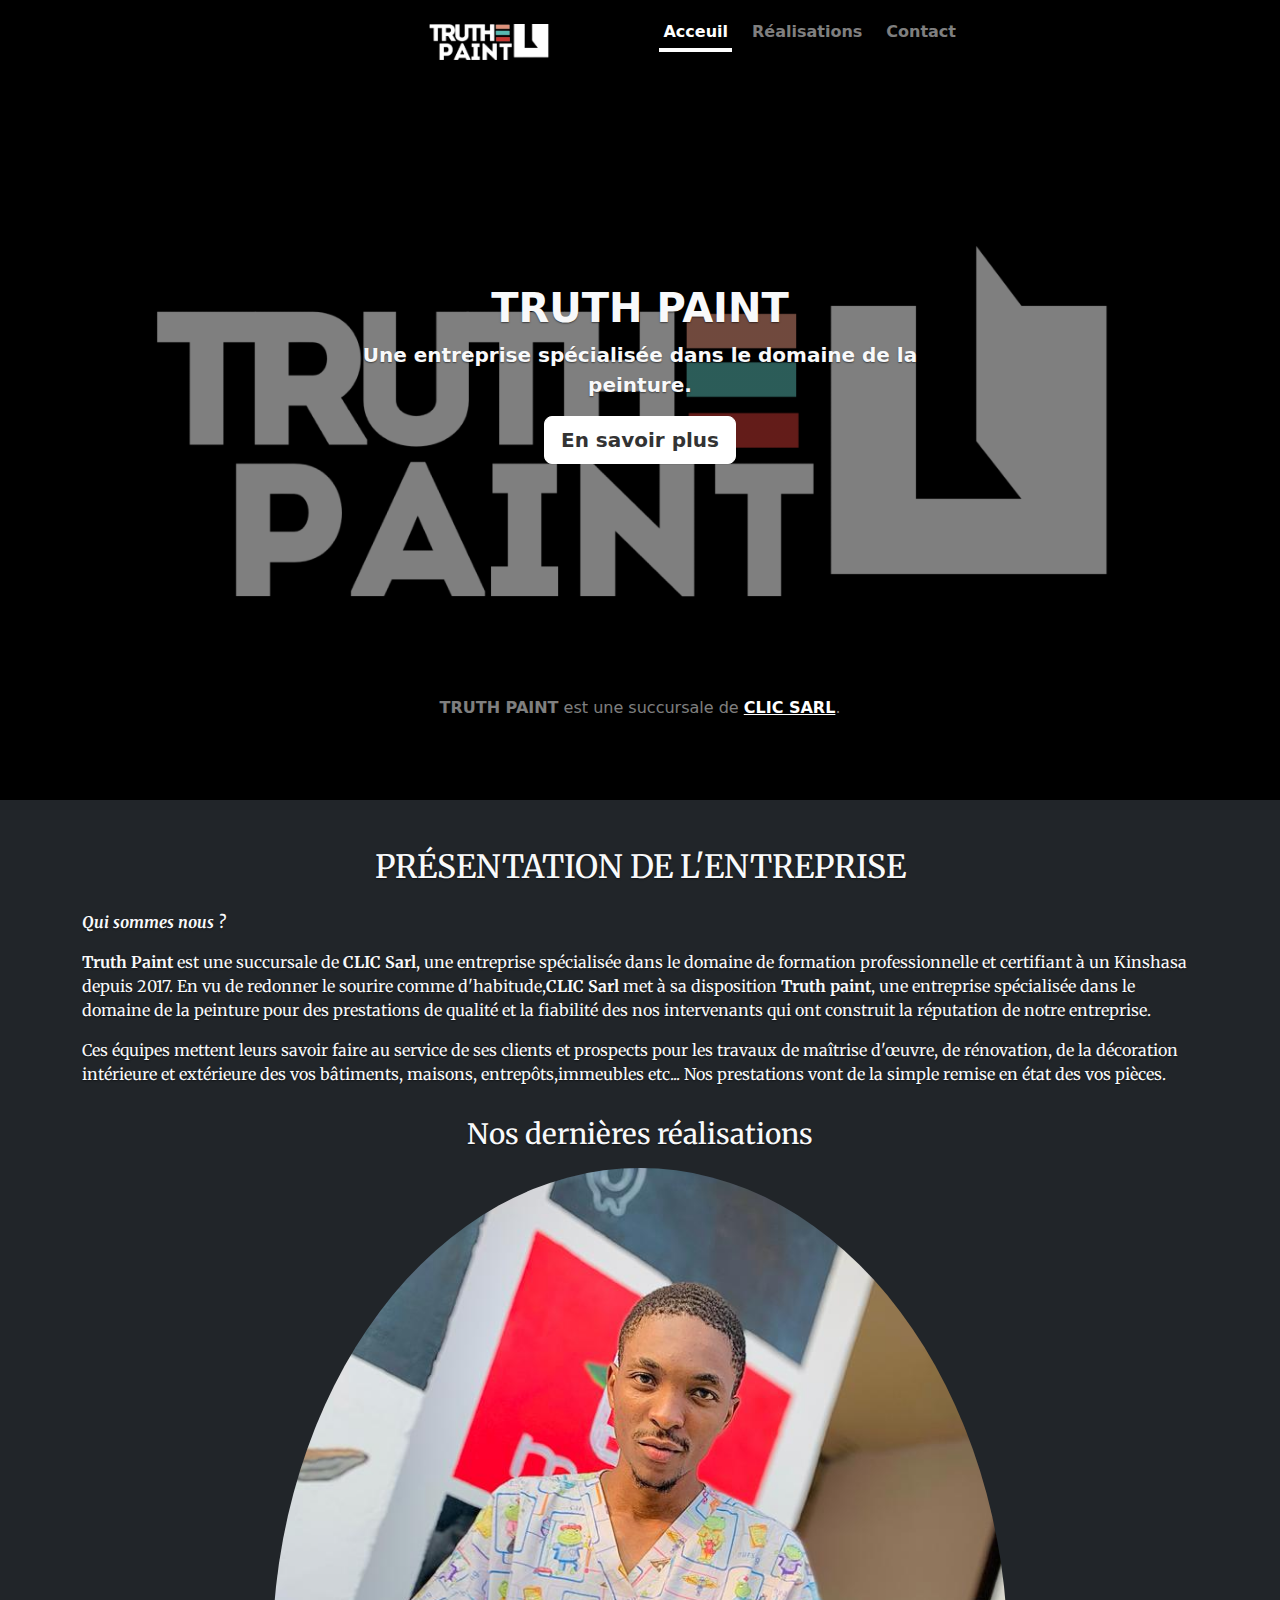
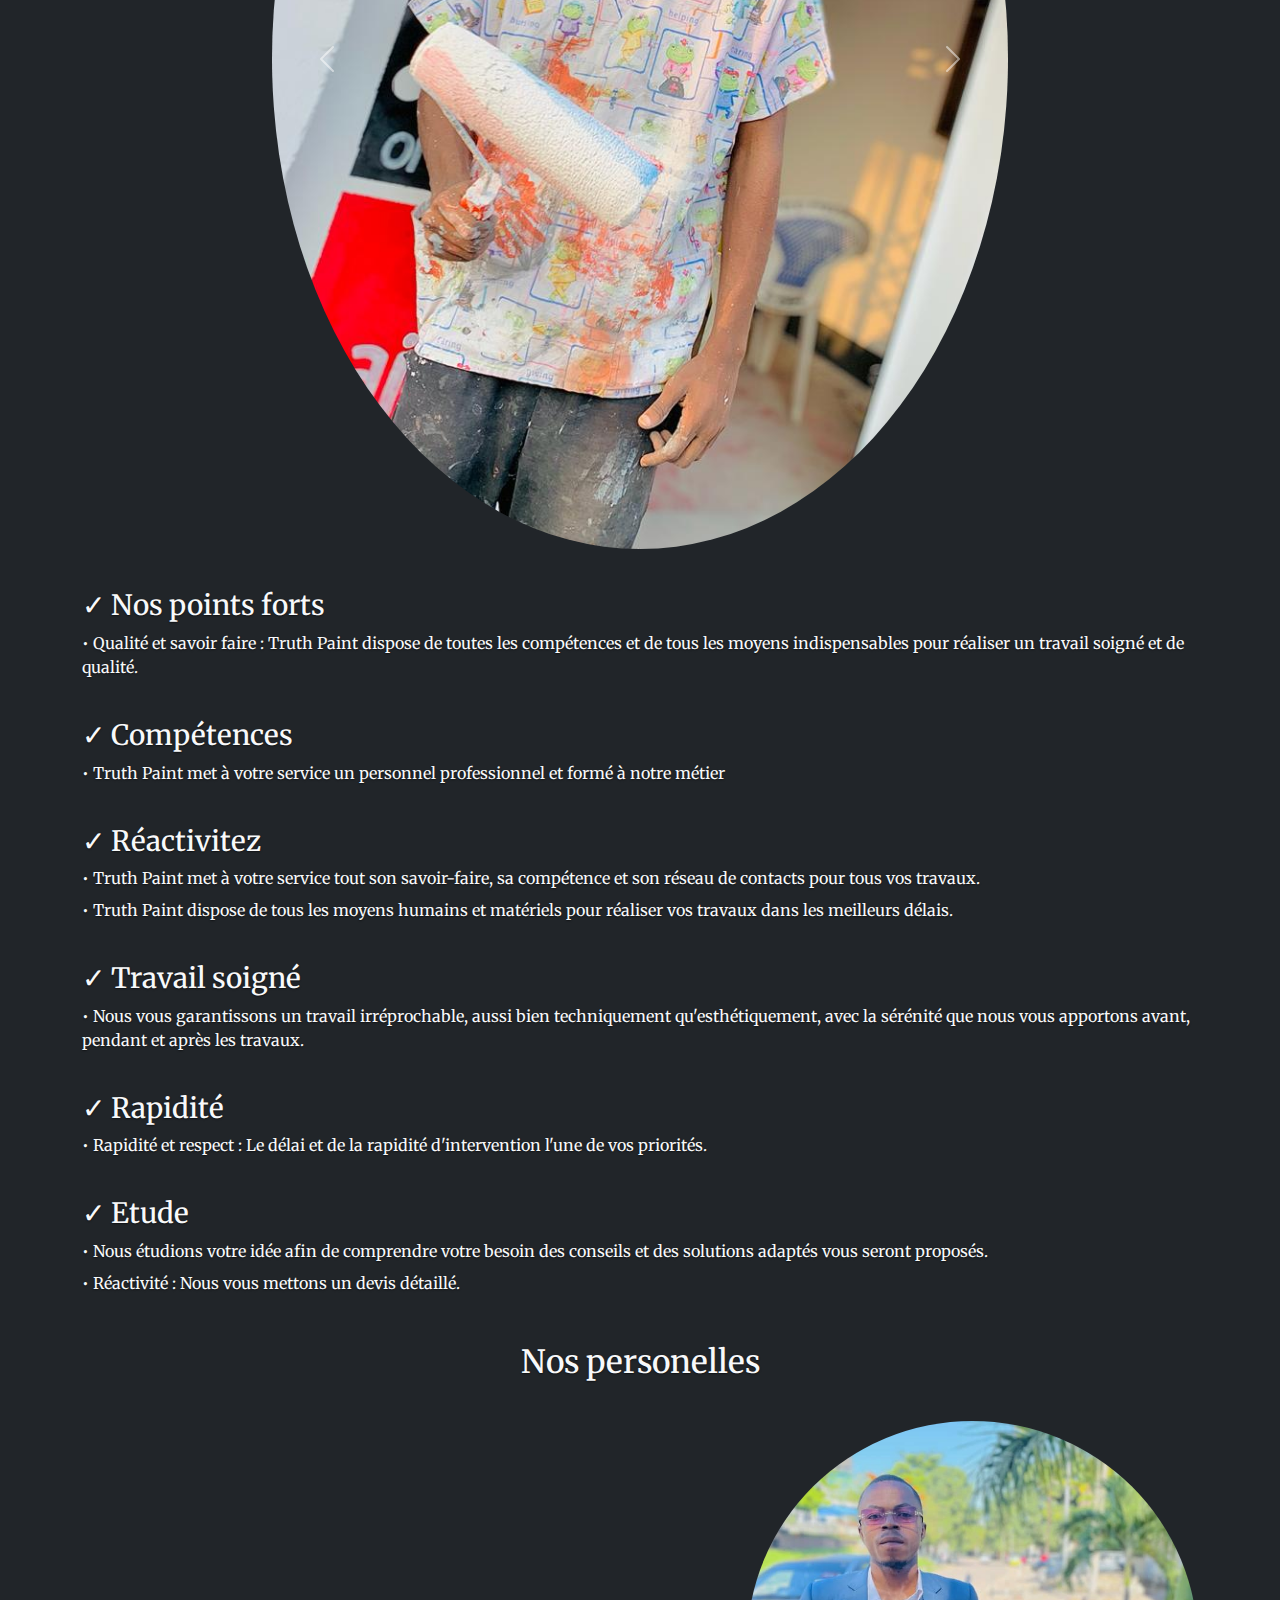
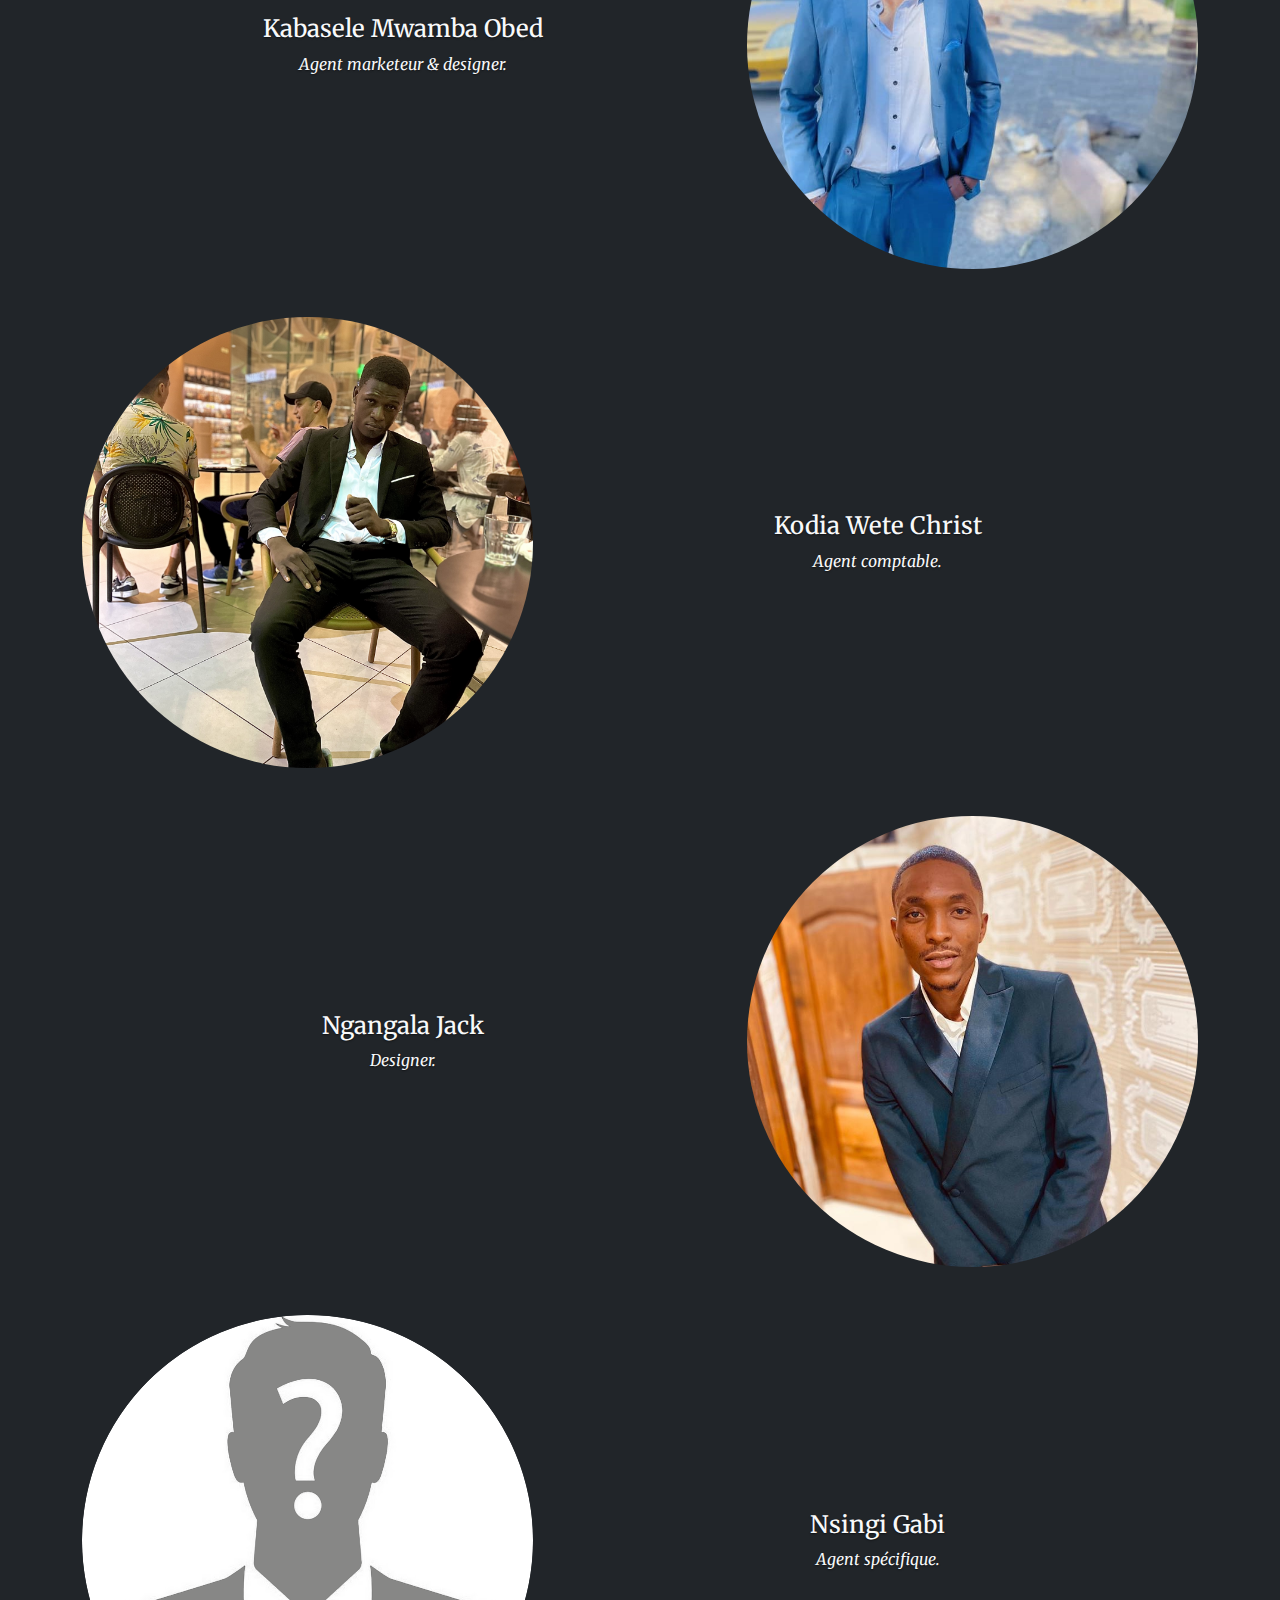
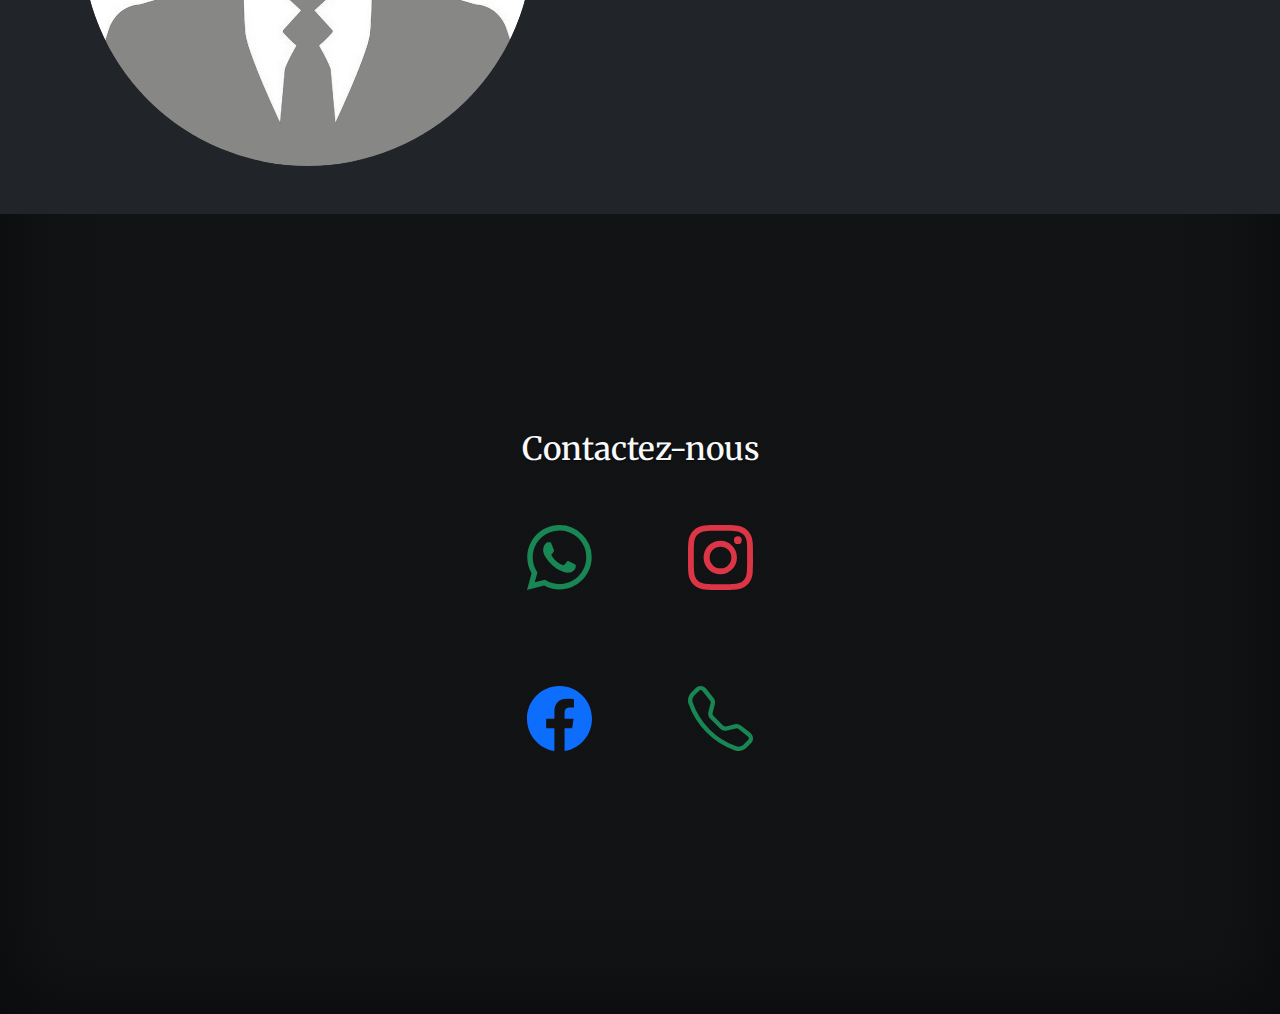
<file: index.html>
<!DOCTYPE html>
<html lang="fr">
	<head>
		<meta charset="utf-8" />
		<meta name="viewport" content="width=device-width, initial-scale=1" />

		<!-- Font awesome cdn CSS-->
		<link rel="stylesheet" href="https://cdnjs.cloudflare.com/ajax/libs/font-awesome/5.15.3/css/all.min.css" />

		<!-- Bootstrap core CSS -->
		<link href="assets/css/bootstrap.min.css" rel="stylesheet" />
		<link rel="stylesheet" href="assets/css/cover.css" />
		<link rel="stylesheet" href="assets/css/styles.css" />

		<link rel="icon" href="assets/img/logo4.JPG">

		<title>Truth Paint</title>
	</head>
	<body class="h-100 text-center text-light bg-dark">

		<section class="banner d-flex justify-content-center align-items-center">
			<div class="cover-container d-flex w-100 h-100 p-3 mx-auto flex-column">
				<header class="mb-auto">
					<div>
						<img class="col-3 my-2" src="assets/img/logo5.png" alt="">
						<nav class="nav nav-masthead justify-content-center float-md-end">
							<a class="nav-link fw-bold p-1 active" aria-current="page" href="index.html">Acceuil</a>
							<a class="nav-link fw-bold p-1" href="realisation.html">Réalisations</a>
							<a class="nav-link fw-bold p-1" href="about.html">Contact</a>
						</nav>
					</div>
				</header>

				<main class="px-3 mB-0">
					<h1 class="fw-bold">TRUTH PAINT</h1>
					<p class="lead fw-bold">Une entreprise spécialisée dans le domaine de la peinture.</p>
					<p class="lead">
						<a href="#intro" class="btn btn-lg btn-light fw-bold border-white bg-white">En savoir plus</a>
					</p>
				</main>

				<footer class="mt-auto text-white-50 mb-5">
					<p><b>TRUTH PAINT</b> est une succursale de <a href="https://clicsarl.com/" class="text-white fw-bold">CLIC SARL</a>.</p>
				</footer>
			</div>
		</section>

		<section class="bg-dark available merriweather pt-5 pb-3" id="intro">
			<div class="container">
				<div class="row">
					<h2 class="card-title mb-4">PRÉSENTATION DE L'ENTREPRISE</h2>
					<p class="fs-6 fw-bold fst-italic text-start">Qui sommes nous ?</p>
					<p class="fs-6 text-start">
						<b>Truth Paint</b> est une succursale de <b>CLIC Sarl</b>, une entreprise spécialisée dans le domaine de formation professionnelle et certifiant à un Kinshasa depuis 2017.
						En vu de redonner le sourire comme d'habitude,<b>CLIC Sarl</b> met à sa disposition <b>Truth paint</b>, une entreprise spécialisée dans le domaine de la peinture
						pour des prestations de qualité et la fiabilité des nos intervenants qui ont construit la réputation de notre entreprise.
					</p>
					<p class="fs-6 text-start">
						Ces équipes mettent leurs savoir faire au service de ses clients et prospects pour les travaux de maîtrise d'œuvre, de rénovation, de la décoration intérieure et extérieure des vos bâtiments, maisons, entrepôts,immeubles etc...
						Nos prestations vont de la simple remise en état des vos pièces.
					</p>

					<h3 class="card-title mt-3">Nos dernières réalisations</h3>

					<div class="card bg-dark text-light my-3 border-0 rounded-0">
						<div class="row">
							<div class="col-lg-8 col-md-6 col-6 mx-auto">
								<div id="carouselExampleControls" class="carousel slide" data-bs-ride="carousel">
									<div class="carousel-inner">
										<div class="carousel-item active">
											<img src="assets/img/realisations/rea1.jpg" class="d-block w-100 rounded-circle" alt="..." />
										</div>
										<div class="carousel-item">
											<img src="assets/img/realisations/rea1.jpg" class="d-block w-100 rounded-circle" alt="..." />
										</div>
										<div class="carousel-item">
											<img src="assets/img/realisations/rea1.jpg" class="d-block w-100 rounded-circle" alt="..." />
										</div>
									</div>
									<button
										class="carousel-control-prev"
										type="button"
										data-bs-target="#carouselExampleControls"
										data-bs-slide="prev"
									>
										<span class="carousel-control-prev-icon" aria-hidden="true"></span>
										<span class="visually-hidden">Previous</span>
									</button>
									<button
										class="carousel-control-next"
										type="button"
										data-bs-target="#carouselExampleControls"
										data-bs-slide="next"
									>
										<span class="carousel-control-next-icon" aria-hidden="true"></span>
										<span class="visually-hidden">Next</span>
									</button>
								</div>
							</div>
						</div>
					</div>

					<h3 class="card-title mt-4 text-start">✓ Nos points forts</h3>
					<p class="fs-6 text-start mt-2">• Qualité et savoir faire : Truth Paint dispose de toutes les compétences et de tous les moyens indispensables pour réaliser un travail soigné et de qualité.</p>

					<h3 class="card-title mt-4 text-start">✓ Compétences</h3>
					<p class="fs-6 text-start mt-2">• Truth Paint met à votre service un personnel professionnel et formé à notre métier</p>

					<h3 class="card-title mt-4 text-start">✓ Réactivitez</h3>
					<p class="fs-6 text-start mt-2 mb-2">• Truth Paint met à votre service tout son savoir-faire, sa compétence et son réseau de contacts pour tous vos travaux.</p>
					<p class="fs-6 text-start">• Truth Paint dispose de tous les moyens humains et matériels pour réaliser vos travaux dans les meilleurs délais.</p>

					<h3 class="card-title mt-4 text-start">✓ Travail soigné</h3>
					<p class="fs-6 text-start mt-2">• Nous vous garantissons un travail irréprochable, aussi bien techniquement qu'esthétiquement, avec la sérénité que nous vous apportons avant, pendant et après les travaux.</p>

					<h3 class="card-title mt-4 text-start">✓ Rapidité</h3>
					<p class="fs-6 text-start mt-2">• Rapidité et respect : Le délai et de la rapidité d'intervention l'une de vos priorités.</p>

					<h3 class="card-title mt-4 text-start">✓ Etude</h3>
					<p class="fs-6 text-start mt-2 mb-2">• Nous étudions votre idée afin de comprendre votre besoin des conseils et des solutions adaptés vous seront proposés.</p>
					<p class="fs-6 text-start">• Réactivité : Nous vous mettons un devis détaillé.</p>
				</div>
			</div>
		</section>

		<section class="bg-dark available merriweather py-3">
			<div class="container">
				<div class="row">
					<h2 class="card-title mb-4">Nos personelles</h2>
					
					<div class="card bg-dark text-light my-3 border-0 rounded-0">
						<div class="row">
							<div class="card bg-dark text-light mb-3 border-0 rounded-0">
								<div class="row">
									<div class="col-7 my-auto px-1">
										<div class="card-body px-0">
											<h4 class="card-title">Kabasele Mwamba Obed</h4>
											<p class="card-text fst-italic">Agent marketeur & designer.</p>
										</div>
									</div>
									<div class="col-5 mx-auto">
										<img src="assets/img/obed.jpg" class="img-fluid rounded-circle" alt="..." />
									</div>
								</div>
							</div>
						</div>
					</div>
					
					<div class="card bg-dark text-light my-3 border-0 rounded-0">
						<div class="row">
							<div class="card bg-dark text-light mb-3 border-0 rounded-0">
								<div class="row">
									<div class="col-5 mx-auto">
										<img src="assets/img/christ.JPEG" class="img-fluid rounded-circle" alt="..." />
									</div>
									<div class="col-7 my-auto">
										<div class="card-body px-0">
											<h4 class="card-title">Kodia Wete Christ</h4>
											<p class="card-text fst-italic">Agent comptable.</p>
										</div>
									</div>
								</div>
							</div>
						</div>
					</div>
					
					<div class="card bg-dark text-light my-3 border-0 rounded-0">
						<div class="row">
							<div class="card bg-dark text-light mb-3 border-0 rounded-0">
								<div class="row">
									<div class="col-7 my-auto px-1">
										<div class="card-body px-0">
											<h4 class="card-title">Ngangala Jack</h4>
											<p class="card-text fst-italic">Designer.</p>
										</div>
									</div>
									<div class="col-5 mx-auto">
										<img src="assets/img/jack.jpg" class="img-fluid rounded-circle" alt="..." />
									</div>
								</div>
							</div>
						</div>
					</div>
					
					<div class="card bg-dark text-light my-3 border-0 rounded-0">
						<div class="row">
							<div class="card bg-dark text-light mb-3 border-0 rounded-0">
								<div class="row">
									<div class="col-5 mx-auto">
										<img src="assets/img/inconnu.png" class="img-fluid rounded-circle" alt="..." />
									</div>
									<div class="col-7 my-auto">
										<div class="card-body px-0">
											<h4 class="card-title">Nsingi Gabi</h4>
											<p class="card-text fst-italic">Agent spécifique.</p>
										</div>
									</div>
								</div>
							</div>
						</div>
					</div>
				</div>
			</div>
		</section>
		

		<section class="banner d-flex justify-content-center align-items-center">

			<main class="px-3 mb-0">
				<h2 class="merriweather text-center text-light">Contactez-nous</h2>

				<div class="d-flex">
					<a href="https://wa.me/+243844533737" class="mx-5 my-5">
						<svg xmlns="http://www.w3.org/2000/svg" width="65" height="65" fill="currentColor" class="bi bi-whatsapp text-success" viewBox="0 0 16 16">
							<path d="M13.601 2.326A7.854 7.854 0 0 0 7.994 0C3.627 0 .068 3.558.064 7.926c0 1.399.366 2.76 1.057 3.965L0 16l4.204-1.102a7.933 7.933 0 0 0 3.79.965h.004c4.368 0 7.926-3.558 7.93-7.93A7.898 7.898 0 0 0 13.6 2.326zM7.994 14.521a6.573 6.573 0 0 1-3.356-.92l-.24-.144-2.494.654.666-2.433-.156-.251a6.56 6.56 0 0 1-1.007-3.505c0-3.626 2.957-6.584 6.591-6.584a6.56 6.56 0 0 1 4.66 1.931 6.557 6.557 0 0 1 1.928 4.66c-.004 3.639-2.961 6.592-6.592 6.592zm3.615-4.934c-.197-.099-1.17-.578-1.353-.646-.182-.065-.315-.099-.445.099-.133.197-.513.646-.627.775-.114.133-.232.148-.43.05-.197-.1-.836-.308-1.592-.985-.59-.525-.985-1.175-1.103-1.372-.114-.198-.011-.304.088-.403.087-.088.197-.232.296-.346.1-.114.133-.198.198-.33.065-.134.034-.248-.015-.347-.05-.099-.445-1.076-.612-1.47-.16-.389-.323-.335-.445-.34-.114-.007-.247-.007-.38-.007a.729.729 0 0 0-.529.247c-.182.198-.691.677-.691 1.654 0 .977.71 1.916.81 2.049.098.133 1.394 2.132 3.383 2.992.47.205.84.326 1.129.418.475.152.904.129 1.246.08.38-.058 1.171-.48 1.338-.943.164-.464.164-.86.114-.943-.049-.084-.182-.133-.38-.232z"/>
						</svg>
					</a>
					<a href="https://www.instagram.com/truth.paint243" class="mx-5 my-5">
						<svg xmlns="http://www.w3.org/2000/svg" width="65" height="65" fill="currentColor" class="bi bi-instagram text-danger" viewBox="0 0 16 16">
							<path d="M8 0C5.829 0 5.556.01 4.703.048 3.85.088 3.269.222 2.76.42a3.917 3.917 0 0 0-1.417.923A3.927 3.927 0 0 0 .42 2.76C.222 3.268.087 3.85.048 4.7.01 5.555 0 5.827 0 8.001c0 2.172.01 2.444.048 3.297.04.852.174 1.433.372 1.942.205.526.478.972.923 1.417.444.445.89.719 1.416.923.51.198 1.09.333 1.942.372C5.555 15.99 5.827 16 8 16s2.444-.01 3.298-.048c.851-.04 1.434-.174 1.943-.372a3.916 3.916 0 0 0 1.416-.923c.445-.445.718-.891.923-1.417.197-.509.332-1.09.372-1.942C15.99 10.445 16 10.173 16 8s-.01-2.445-.048-3.299c-.04-.851-.175-1.433-.372-1.941a3.926 3.926 0 0 0-.923-1.417A3.911 3.911 0 0 0 13.24.42c-.51-.198-1.092-.333-1.943-.372C10.443.01 10.172 0 7.998 0h.003zm-.717 1.442h.718c2.136 0 2.389.007 3.232.046.78.035 1.204.166 1.486.275.373.145.64.319.92.599.28.28.453.546.598.92.11.281.24.705.275 1.485.039.843.047 1.096.047 3.231s-.008 2.389-.047 3.232c-.035.78-.166 1.203-.275 1.485a2.47 2.47 0 0 1-.599.919c-.28.28-.546.453-.92.598-.28.11-.704.24-1.485.276-.843.038-1.096.047-3.232.047s-2.39-.009-3.233-.047c-.78-.036-1.203-.166-1.485-.276a2.478 2.478 0 0 1-.92-.598 2.48 2.48 0 0 1-.6-.92c-.109-.281-.24-.705-.275-1.485-.038-.843-.046-1.096-.046-3.233 0-2.136.008-2.388.046-3.231.036-.78.166-1.204.276-1.486.145-.373.319-.64.599-.92.28-.28.546-.453.92-.598.282-.11.705-.24 1.485-.276.738-.034 1.024-.044 2.515-.045v.002zm4.988 1.328a.96.96 0 1 0 0 1.92.96.96 0 0 0 0-1.92zm-4.27 1.122a4.109 4.109 0 1 0 0 8.217 4.109 4.109 0 0 0 0-8.217zm0 1.441a2.667 2.667 0 1 1 0 5.334 2.667 2.667 0 0 1 0-5.334"/>
						</svg>
					</a>
				</div>

				<div class="d-flex">
					<a href="https://www.facebook.com/Universalafro" class="mx-5 my-5">
						<svg xmlns="http://www.w3.org/2000/svg" width="65" height="65" fill="currentColor" class="bi bi-facebook text-primary" viewBox="0 0 16 16">
							<path d="M16 8.049c0-4.446-3.582-8.05-8-8.05C3.58 0-.002 3.603-.002 8.05c0 4.017 2.926 7.347 6.75 7.951v-5.625h-2.03V8.05H6.75V6.275c0-2.017 1.195-3.131 3.022-3.131.876 0 1.791.157 1.791.157v1.98h-1.009c-.993 0-1.303.621-1.303 1.258v1.51h2.218l-.354 2.326H9.25V16c3.824-.604 6.75-3.934 6.75-7.951"/>
						</svg>
					</a>
					<a href="tel:+243844533737" class="mx-5 my-5">
						<svg xmlns="http://www.w3.org/2000/svg" width="65" height="65" fill="currentColor" class="bi bi-telephone text-success" viewBox="0 0 16 16">
							<path d="M3.654 1.328a.678.678 0 0 0-1.015-.063L1.605 2.3c-.483.484-.661 1.169-.45 1.77a17.568 17.568 0 0 0 4.168 6.608 17.569 17.569 0 0 0 6.608 4.168c.601.211 1.286.033 1.77-.45l1.034-1.034a.678.678 0 0 0-.063-1.015l-2.307-1.794a.678.678 0 0 0-.58-.122l-2.19.547a1.745 1.745 0 0 1-1.657-.459L5.482 8.062a1.745 1.745 0 0 1-.46-1.657l.548-2.19a.678.678 0 0 0-.122-.58L3.654 1.328zM1.884.511a1.745 1.745 0 0 1 2.612.163L6.29 2.98c.329.423.445.974.315 1.494l-.547 2.19a.678.678 0 0 0 .178.643l2.457 2.457a.678.678 0 0 0 .644.178l2.189-.547a1.745 1.745 0 0 1 1.494.315l2.306 1.794c.829.645.905 1.87.163 2.611l-1.034 1.034c-.74.74-1.846 1.065-2.877.702a18.634 18.634 0 0 1-7.01-4.42 18.634 18.634 0 0 1-4.42-7.009c-.362-1.03-.037-2.137.703-2.877L1.885.511z"/>
						</svg>
					</a>
				</div>
			</main>

		</section>

		<script src="assets/js/bootstrap.bundle.min.js"></script>
	</body>
</html>
</file>
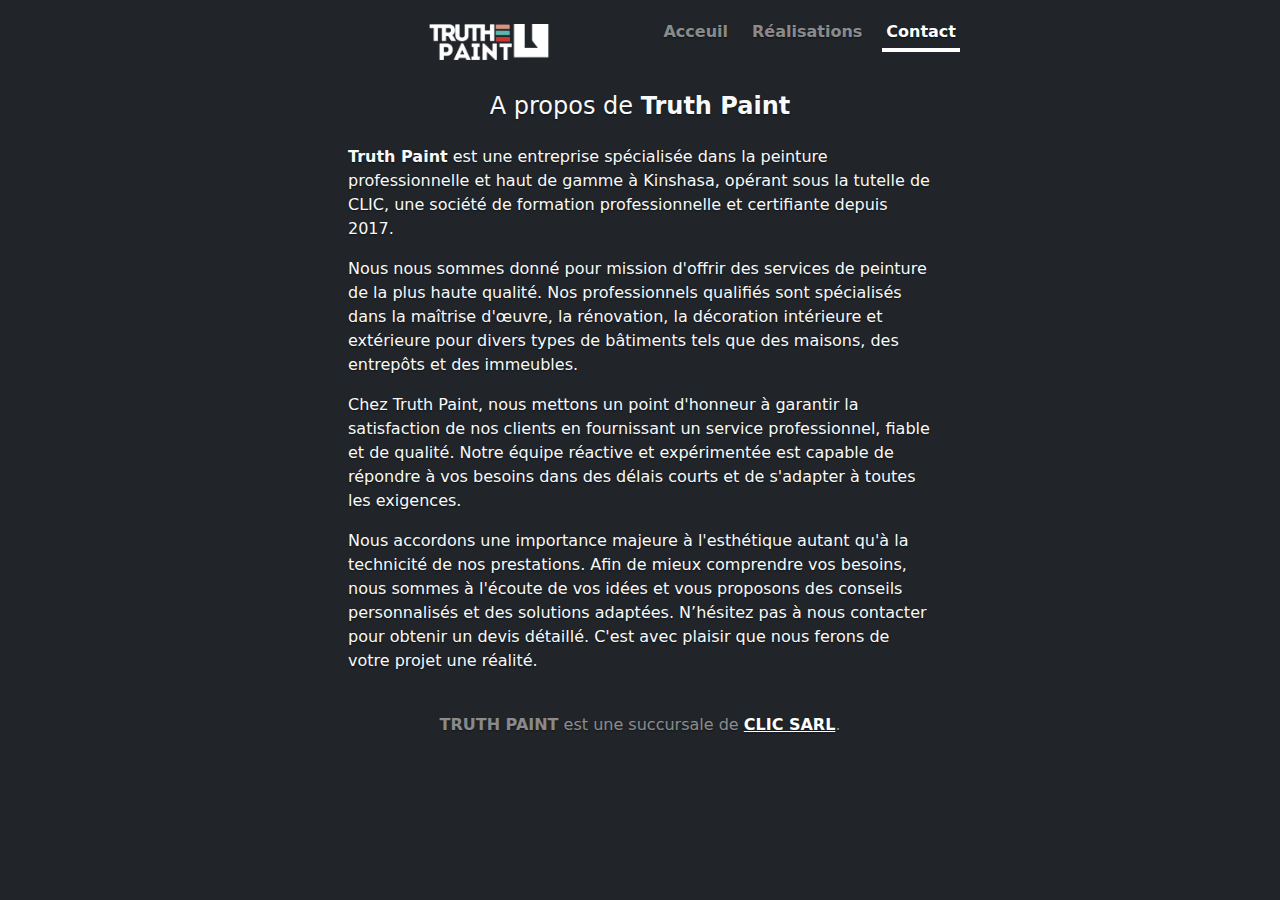
<file: about.html>
<!DOCTYPE html>
<html lang="fr">
	<head>
		<meta charset="utf-8" />
		<meta name="viewport" content="width=device-width, initial-scale=1" />

		<!-- Font awesome cdn CSS-->
		<link rel="stylesheet" href="https://cdnjs.cloudflare.com/ajax/libs/font-awesome/5.15.3/css/all.min.css" />

		<!-- Bootstrap core CSS -->
		<link href="assets/css/bootstrap.min.css" rel="stylesheet" />
		<link rel="stylesheet" href="assets/css/cover.css" />
		<link rel="stylesheet" href="assets/css/styles.css" />
        
		<link rel="icon" href="assets/img/logo4.JPG">

		<title>Truth Paint | A propos de Truth Paint</title>
	</head>
	<body class="h-100 text-center text-light bg-dark">

		<section class="bg-dark d-flex justify-content-center align-items-center">
			<div class="cover-container d-flex w-100 h-100 p-3 mx-auto flex-column">
				<header class="mb-auto">
					<div>
						<img class="col-3 my-2" src="assets/img/logo5.png" alt="">
						<nav class="nav nav-masthead justify-content-center float-md-end">
							<a class="nav-link fw-bold p-1" href="index.html">Acceuil</a>
							<a class="nav-link fw-bold p-1" href="realisation.html">Réalisations</a>
							<a class="nav-link fw-bold p-1 active" aria-current="page" href="about.html">Contact</a>
						</nav>
					</div>
				</header>

				<main class="px-3 mB-0">
                    <section class="bg-dark available py-4" id="intro">
                        <div class="container">
                            <div class="row">
                                <h4 class="card-title mb-4">A propos de <b>Truth Paint</b></h4>
                                <p class="fs-6 text-start">
                                    <b>Truth Paint</b> est une entreprise spécialisée dans la peinture professionnelle et haut 
                                    de gamme à Kinshasa, opérant sous la tutelle de CLIC, une société de formation 
                                    professionnelle et certifiante depuis 2017. 
                                </p>
                                <p class="fs-6 text-start">
                                    Nous nous sommes donné pour mission d'offrir des services de peinture de la plus haute 
                                    qualité. Nos professionnels qualifiés sont spécialisés dans la maîtrise d'œuvre, la 
                                    rénovation, la décoration intérieure et extérieure pour divers types de bâtiments tels 
                                    que des maisons, des entrepôts et des immeubles.
                                </p>
                                <p class="fs-6 text-start">
                                    Chez Truth Paint, nous mettons un point d'honneur à garantir la satisfaction de nos 
                                    clients en fournissant un service professionnel, fiable et de qualité. Notre équipe 
                                    réactive et expérimentée est capable de répondre à vos besoins dans des délais courts 
                                    et de s'adapter à toutes les exigences.
                                </p>
                                <p class="fs-6 text-start">
                                    Nous accordons une importance majeure à l'esthétique autant qu'à la technicité de nos 
                                    prestations. Afin de mieux comprendre vos besoins, nous sommes à l'écoute de vos idées 
                                    et vous proposons des conseils personnalisés et des solutions adaptées. N’hésitez pas à 
                                    nous contacter pour obtenir un devis détaillé. C'est avec plaisir que nous ferons de 
                                    votre projet une réalité.
                                </p>
                            </div>
                        </div>
                    </section>
				</main>

				<footer class="mt-auto text-white-50 mb-5">
					<p><b>TRUTH PAINT</b> est une succursale de <a href="https://clicsarl.com/" class="text-white fw-bold">CLIC SARL</a>.</p>
				</footer>
			</div>
		</section>

		<script src="assets/js/bootstrap.bundle.min.js"></script>
	</body>
</html>
</file>
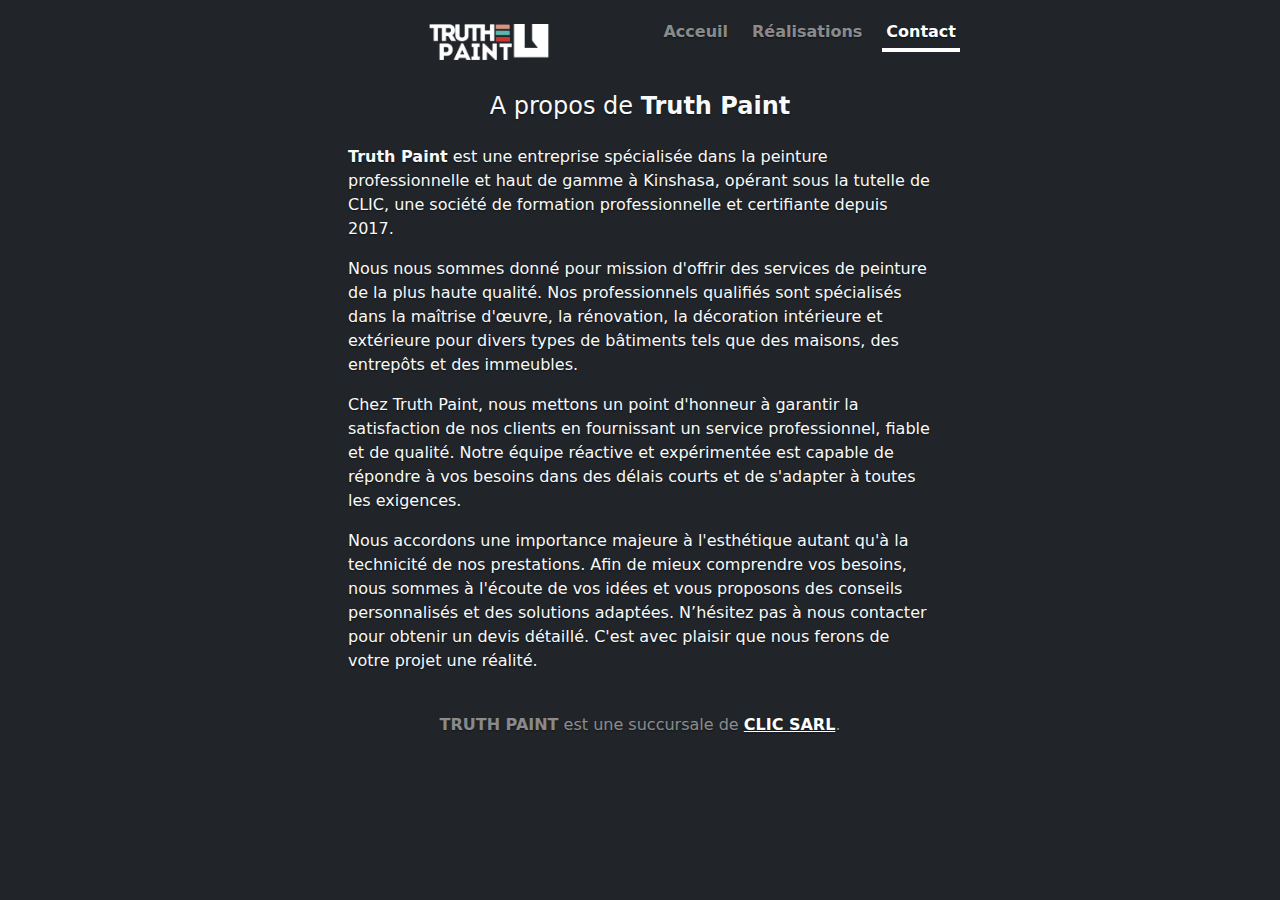
<file: contact.html>
<!DOCTYPE html>
<html lang="fr">
	<head>
		<meta charset="utf-8" />
		<meta name="viewport" content="width=device-width, initial-scale=1" />

		<!-- Font awesome cdn CSS-->
		<link rel="stylesheet" href="https://cdnjs.cloudflare.com/ajax/libs/font-awesome/5.15.3/css/all.min.css" />

		<!-- Bootstrap core CSS -->
		<link href="assets/css/bootstrap.min.css" rel="stylesheet" />
		<link rel="stylesheet" href="assets/css/cover.css" />
		<link rel="stylesheet" href="assets/css/styles.css" />
        
		<link rel="icon" href="assets/img/logo4.JPG">

		<title>Truth Paint | A propos de Truth Paint</title>
	</head>
	<body class="h-100 text-center text-light bg-dark">

		<section class="bg-dark d-flex justify-content-center align-items-center">
			<div class="cover-container d-flex w-100 h-100 p-3 mx-auto flex-column">
				<header class="mb-auto">
					<div>
						<img class="col-3 my-2" src="assets/img/logo5.png" alt="">
						<nav class="nav nav-masthead justify-content-center float-md-end">
							<a class="nav-link fw-bold p-1" href="index.html">Acceuil</a>
							<a class="nav-link fw-bold p-1" href="realisation.html">Réalisations</a>
							<a class="nav-link fw-bold p-1 active" aria-current="page" href="about.html">Contact</a>
						</nav>
					</div>
				</header>

				<main class="px-3 mB-0">
                    <section class="bg-dark available py-4" id="intro">
                        <div class="container">
                            <div class="row">
                                <h4 class="card-title mb-4">A propos de <b>Truth Paint</b></h4>
                                <p class="fs-6 text-start">
                                    <b>Truth Paint</b> est une entreprise spécialisée dans la peinture professionnelle et haut 
                                    de gamme à Kinshasa, opérant sous la tutelle de CLIC, une société de formation 
                                    professionnelle et certifiante depuis 2017. 
                                </p>
                                <p class="fs-6 text-start">
                                    Nous nous sommes donné pour mission d'offrir des services de peinture de la plus haute 
                                    qualité. Nos professionnels qualifiés sont spécialisés dans la maîtrise d'œuvre, la 
                                    rénovation, la décoration intérieure et extérieure pour divers types de bâtiments tels 
                                    que des maisons, des entrepôts et des immeubles.
                                </p>
                                <p class="fs-6 text-start">
                                    Chez Truth Paint, nous mettons un point d'honneur à garantir la satisfaction de nos 
                                    clients en fournissant un service professionnel, fiable et de qualité. Notre équipe 
                                    réactive et expérimentée est capable de répondre à vos besoins dans des délais courts 
                                    et de s'adapter à toutes les exigences.
                                </p>
                                <p class="fs-6 text-start">
                                    Nous accordons une importance majeure à l'esthétique autant qu'à la technicité de nos 
                                    prestations. Afin de mieux comprendre vos besoins, nous sommes à l'écoute de vos idées 
                                    et vous proposons des conseils personnalisés et des solutions adaptées. N’hésitez pas à 
                                    nous contacter pour obtenir un devis détaillé. C'est avec plaisir que nous ferons de 
                                    votre projet une réalité.
                                </p>
                            </div>
                        </div>
                    </section>
				</main>

				<footer class="mt-auto text-white-50 mb-5">
					<p><b>TRUTH PAINT</b> est une succursale de <a href="https://web.clicsarl.com/" class="text-white fw-bold">CLIC SARL</a>.</p>
				</footer>
			</div>
		</section>

		<script src="assets/js/bootstrap.bundle.min.js"></script>
	</body>
</html>
</file>
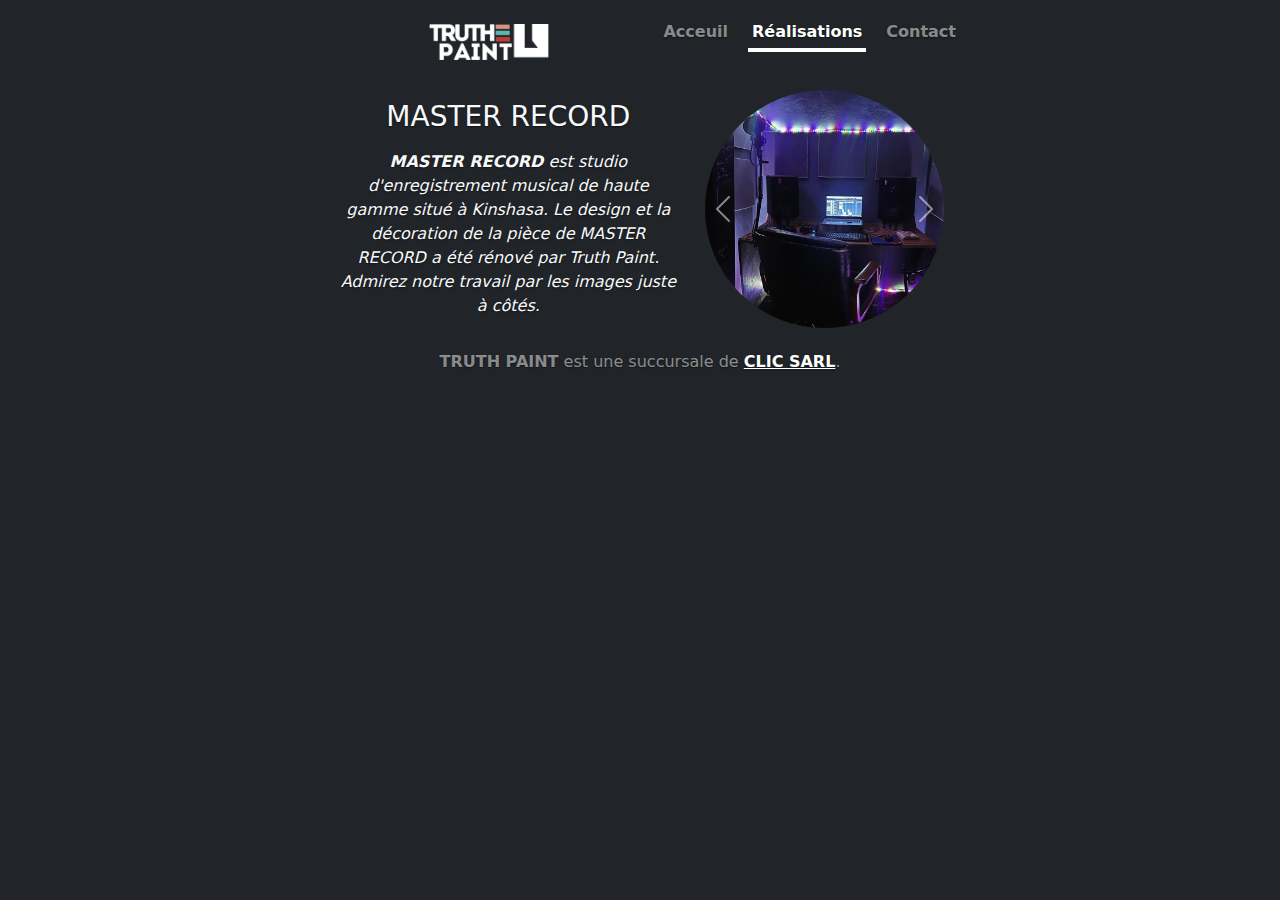
<file: realisation.html>
<!DOCTYPE html>
<html lang="fr">
	<head>
		<meta charset="utf-8" />
		<meta name="viewport" content="width=device-width, initial-scale=1" />

		<!-- Font awesome cdn CSS-->
		<link rel="stylesheet" href="https://cdnjs.cloudflare.com/ajax/libs/font-awesome/5.15.3/css/all.min.css" />

		<!-- Bootstrap core CSS -->
		<link href="assets/css/bootstrap.min.css" rel="stylesheet" />
		<link rel="stylesheet" href="assets/css/cover.css" />
		<link rel="stylesheet" href="assets/css/styles.css" />
        
		<link rel="icon" href="assets/img/logo4.JPG">

		<title>Truth Paint | Les réalisations de Truth Paint</title>
	</head>
	<body class="h-100 text-center text-light bg-dark">

		<section class="bg-dark d-flex justify-content-center align-items-center">
			<div class="cover-container d-flex w-100 h-100 p-3 mx-auto flex-column">
				<header class="mb-auto">
					<div>
						<img class="col-3 my-2" src="assets/img/logo5.png" alt="">
						<nav class="nav nav-masthead justify-content-center float-md-end">
							<a class="nav-link fw-bold p-1" href="index.html">Acceuil</a>
							<a class="nav-link fw-bold p-1 active" aria-current="page" href="realisation.html">Réalisations</a>
							<a class="nav-link fw-bold p-1" href="about.html">Contact</a>
						</nav>
					</div>
				</header>

				<main class="px-3 mB-0">
                    <div class="row">
                        <div class="card my-3 border-0 rounded-0">
                            <div class="row bg-dark text-light">
                                <div class="col-7">
                                    <div class="card-body px-0">
                                        <h3 class="card-title mb-3">MASTER RECORD</h3>
                                        <p class="card-text fs-6 fst-italic">
                                            <b>MASTER RECORD</b> est studio d'enregistrement musical de haute gamme situé
                                            à Kinshasa. Le design et la décoration de la pièce de MASTER RECORD a été rénové par Truth Paint.
                                            Admirez notre travail par les images juste à côtés.
                                        </p>
                                    </div>
                                </div>
                                <div class="col-5 my-auto">
                                    <div id="carouselExampleControls" class="carousel slide" data-bs-ride="carousel">
                                        <div class="carousel-inner">
                                            <div class="carousel-item active">
                                                <img src="assets/img/realisations/master1.jpg" class="d-block w-100 rounded-circle" alt="..." />
                                            </div>
                                            <div class="carousel-item">
                                                <img src="assets/img/realisations/master2.jpg" class="d-block w-100 rounded-circle" alt="..." />
                                            </div>
                                            <div class="carousel-item">
                                                <img src="assets/img/realisations/master3.jpg" class="d-block w-100 rounded-circle" alt="..." />
                                            </div>
                                        </div>
                                        <button
                                            class="carousel-control-prev"
                                            type="button"
                                            data-bs-target="#carouselExampleControls"
                                            data-bs-slide="prev"
                                        >
                                            <span class="carousel-control-prev-icon" aria-hidden="true"></span>
                                            <span class="visually-hidden">Previous</span>
                                        </button>
                                        <button
                                            class="carousel-control-next"
                                            type="button"
                                            data-bs-target="#carouselExampleControls"
                                            data-bs-slide="next"
                                        >
                                            <span class="carousel-control-next-icon" aria-hidden="true"></span>
                                            <span class="visually-hidden">Next</span>
                                        </button>
                                    </div>
                                </div>
                            </div>
                        </div>
                    </div>
                    <!-- <div class="row">
                        <div class="card my-3 border-0 rounded-0">
                            <div class="row bg-dark text-light">
                                <div class="col-7">
                                    <div class="card-body px-0">
                                        <h3 class="card-title">Card title</h3>
                                        <p class="card-text">
                                            Lorem ipsum, dolor sit amet consectetur adipisicing elit. Vel aliquid maiores asperiores sint
                                            doloribus eligendi odio nostrum quod, aperiam placeat eaque dolor libero provident beatae neque
                                            obcaecati quidem tempore debitis.
                                        </p>
                                    </div>
                                </div>
                                <div class="col-5 my-auto">
                                    <div id="carouselExampleControls" class="carousel slide" data-bs-ride="carousel">
                                        <div class="carousel-inner">
                                            <div class="carousel-item active">
                                                <img src="assets/img/realisations/rea1.jpg" class="d-block w-100 rounded-circle" alt="..." />
                                            </div>
                                            <div class="carousel-item">
                                                <img src="assets/img/realisations/rea1.jpg" class="d-block w-100 rounded-circle" alt="..." />
                                            </div>
                                            <div class="carousel-item">
                                                <img src="assets/img/realisations/rea1.jpg" class="d-block w-100 rounded-circle" alt="..." />
                                            </div>
                                        </div>
                                        <button
                                            class="carousel-control-prev"
                                            type="button"
                                            data-bs-target="#carouselExampleControls"
                                            data-bs-slide="prev"
                                        >
                                            <span class="carousel-control-prev-icon" aria-hidden="true"></span>
                                            <span class="visually-hidden">Previous</span>
                                        </button>
                                        <button
                                            class="carousel-control-next"
                                            type="button"
                                            data-bs-target="#carouselExampleControls"
                                            data-bs-slide="next"
                                        >
                                            <span class="carousel-control-next-icon" aria-hidden="true"></span>
                                            <span class="visually-hidden">Next</span>
                                        </button>
                                    </div>
                                </div>
                            </div>
                        </div>
                    </div>
                    <div class="row">
                        <div class="card my-3 border-0 rounded-0">
                            <div class="row bg-dark text-light">
                                <div class="col-7">
                                    <div class="card-body px-0">
                                        <h3 class="card-title">Card title</h3>
                                        <p class="card-text">
                                            Lorem ipsum, dolor sit amet consectetur adipisicing elit. Vel aliquid maiores asperiores sint
                                            doloribus eligendi odio nostrum quod, aperiam placeat eaque dolor libero provident beatae neque
                                            obcaecati quidem tempore debitis.
                                        </p>
                                    </div>
                                </div>
                                <div class="col-5 my-auto">
                                    <div id="carouselExampleControls" class="carousel slide" data-bs-ride="carousel">
                                        <div class="carousel-inner">
                                            <div class="carousel-item active">
                                                <img src="assets/img/realisations/rea1.jpg" class="d-block w-100 rounded-circle" alt="..." />
                                            </div>
                                            <div class="carousel-item">
                                                <img src="assets/img/realisations/rea1.jpg" class="d-block w-100 rounded-circle" alt="..." />
                                            </div>
                                            <div class="carousel-item">
                                                <img src="assets/img/realisations/rea1.jpg" class="d-block w-100 rounded-circle" alt="..." />
                                            </div>
                                        </div>
                                        <button
                                            class="carousel-control-prev"
                                            type="button"
                                            data-bs-target="#carouselExampleControls"
                                            data-bs-slide="prev"
                                        >
                                            <span class="carousel-control-prev-icon" aria-hidden="true"></span>
                                            <span class="visually-hidden">Previous</span>
                                        </button>
                                        <button
                                            class="carousel-control-next"
                                            type="button"
                                            data-bs-target="#carouselExampleControls"
                                            data-bs-slide="next"
                                        >
                                            <span class="carousel-control-next-icon" aria-hidden="true"></span>
                                            <span class="visually-hidden">Next</span>
                                        </button>
                                    </div>
                                </div>
                            </div>
                        </div>
                    </div>
                    <div class="row">
                        <div class="card my-3 border-0 rounded-0">
                            <div class="row bg-dark text-light">
                                <div class="col-7">
                                    <div class="card-body px-0">
                                        <h3 class="card-title">Card title</h3>
                                        <p class="card-text">
                                            Lorem ipsum, dolor sit amet consectetur adipisicing elit. Vel aliquid maiores asperiores sint
                                            doloribus eligendi odio nostrum quod, aperiam placeat eaque dolor libero provident beatae neque
                                            obcaecati quidem tempore debitis.
                                        </p>
                                    </div>
                                </div>
                                <div class="col-5 my-auto">
                                    <div id="carouselExampleControls" class="carousel slide" data-bs-ride="carousel">
                                        <div class="carousel-inner">
                                            <div class="carousel-item active">
                                                <img src="assets/img/realisations/rea1.jpg" class="d-block w-100 rounded-circle" alt="..." />
                                            </div>
                                            <div class="carousel-item">
                                                <img src="assets/img/realisations/rea1.jpg" class="d-block w-100 rounded-circle" alt="..." />
                                            </div>
                                            <div class="carousel-item">
                                                <img src="assets/img/realisations/rea1.jpg" class="d-block w-100 rounded-circle" alt="..." />
                                            </div>
                                        </div>
                                        <button
                                            class="carousel-control-prev"
                                            type="button"
                                            data-bs-target="#carouselExampleControls"
                                            data-bs-slide="prev"
                                        >
                                            <span class="carousel-control-prev-icon" aria-hidden="true"></span>
                                            <span class="visually-hidden">Previous</span>
                                        </button>
                                        <button
                                            class="carousel-control-next"
                                            type="button"
                                            data-bs-target="#carouselExampleControls"
                                            data-bs-slide="next"
                                        >
                                            <span class="carousel-control-next-icon" aria-hidden="true"></span>
                                            <span class="visually-hidden">Next</span>
                                        </button>
                                    </div>
                                </div>
                            </div>
                        </div>
                    </div>
                    <div class="row">
                        <div class="card my-3 border-0 rounded-0">
                            <div class="row bg-dark text-light">
                                <div class="col-7">
                                    <div class="card-body px-0">
                                        <h3 class="card-title">Card title</h3>
                                        <p class="card-text">
                                            Lorem ipsum, dolor sit amet consectetur adipisicing elit. Vel aliquid maiores asperiores sint
                                            doloribus eligendi odio nostrum quod, aperiam placeat eaque dolor libero provident beatae neque
                                            obcaecati quidem tempore debitis.
                                        </p>
                                    </div>
                                </div>
                                <div class="col-5 my-auto">
                                    <div id="carouselExampleControls" class="carousel slide" data-bs-ride="carousel">
                                        <div class="carousel-inner">
                                            <div class="carousel-item active">
                                                <img src="assets/img/realisations/rea1.jpg" class="d-block w-100 rounded-circle" alt="..." />
                                            </div>
                                            <div class="carousel-item">
                                                <img src="assets/img/realisations/rea1.jpg" class="d-block w-100 rounded-circle" alt="..." />
                                            </div>
                                            <div class="carousel-item">
                                                <img src="assets/img/realisations/rea1.jpg" class="d-block w-100 rounded-circle" alt="..." />
                                            </div>
                                        </div>
                                        <button
                                            class="carousel-control-prev"
                                            type="button"
                                            data-bs-target="#carouselExampleControls"
                                            data-bs-slide="prev"
                                        >
                                            <span class="carousel-control-prev-icon" aria-hidden="true"></span>
                                            <span class="visually-hidden">Previous</span>
                                        </button>
                                        <button
                                            class="carousel-control-next"
                                            type="button"
                                            data-bs-target="#carouselExampleControls"
                                            data-bs-slide="next"
                                        >
                                            <span class="carousel-control-next-icon" aria-hidden="true"></span>
                                            <span class="visually-hidden">Next</span>
                                        </button>
                                    </div>
                                </div>
                            </div>
                        </div>
                    </div>
                    <div class="row">
                        <div class="card my-3 border-0 rounded-0">
                            <div class="row bg-dark text-light">
                                <div class="col-7">
                                    <div class="card-body px-0">
                                        <h3 class="card-title">Card title</h3>
                                        <p class="card-text">
                                            Lorem ipsum, dolor sit amet consectetur adipisicing elit. Vel aliquid maiores asperiores sint
                                            doloribus eligendi odio nostrum quod, aperiam placeat eaque dolor libero provident beatae neque
                                            obcaecati quidem tempore debitis.
                                        </p>
                                    </div>
                                </div>
                                <div class="col-5 my-auto">
                                    <div id="carouselExampleControls" class="carousel slide" data-bs-ride="carousel">
                                        <div class="carousel-inner">
                                            <div class="carousel-item active">
                                                <img src="assets/img/realisations/rea1.jpg" class="d-block w-100 rounded-circle" alt="..." />
                                            </div>
                                            <div class="carousel-item">
                                                <img src="assets/img/realisations/rea1.jpg" class="d-block w-100 rounded-circle" alt="..." />
                                            </div>
                                            <div class="carousel-item">
                                                <img src="assets/img/realisations/rea1.jpg" class="d-block w-100 rounded-circle" alt="..." />
                                            </div>
                                        </div>
                                        <button
                                            class="carousel-control-prev"
                                            type="button"
                                            data-bs-target="#carouselExampleControls"
                                            data-bs-slide="prev"
                                        >
                                            <span class="carousel-control-prev-icon" aria-hidden="true"></span>
                                            <span class="visually-hidden">Previous</span>
                                        </button>
                                        <button
                                            class="carousel-control-next"
                                            type="button"
                                            data-bs-target="#carouselExampleControls"
                                            data-bs-slide="next"
                                        >
                                            <span class="carousel-control-next-icon" aria-hidden="true"></span>
                                            <span class="visually-hidden">Next</span>
                                        </button>
                                    </div>
                                </div>
                            </div>
                        </div>
                    </div> -->
				</main>

				<footer class="mt-auto text-white-50 mb-5">
					<p><b>TRUTH PAINT</b> est une succursale de <a href="https://clicsarl.com/" class="text-white fw-bold">CLIC SARL</a>.</p>
				</footer>
			</div>
		</section>

		<script src="assets/js/bootstrap.bundle.min.js"></script>
	</body>
</html>
</file>
<file: assets/css/cover.css>
/*
 * Globals
 */


/* Custom default button */
.btn-light,
.btn-light:hover,
.btn-light:focus {
  color: #333;
  text-shadow: none; /* Prevent inheritance from `body` */
}


/*
 * Base structure
 */

body {
  text-shadow: 0 .05rem .1rem rgba(0, 0, 0, .5);
  box-shadow: inset 0 0 5rem rgba(0, 0, 0, .5);
}

.cover-container {
  max-width: 42em;
}


/*
 * Header
 */

.nav-masthead .nav-link {
  color: rgba(255, 255, 255, .5);
  border-bottom: .25rem solid transparent;
}

.nav-masthead .nav-link:hover,
.nav-masthead .nav-link:focus {
  border-bottom-color: rgba(255, 255, 255, .25);
}

.nav-masthead .nav-link + .nav-link {
  margin-left: 1rem;
}

.nav-masthead .active {
  color: #fff;
  border-bottom-color: #fff;
}
</file>
<file: assets/css/styles.css>
@import url('https://fonts.googleapis.com/css2?family=Redressed&family=Merriweather:wght@300;400;700&display=swap');

.redressed {
	font-family: 'Redressed', cursive;
}

.merriweather {
	font-family: 'Merriweather', serif;
}

.cc-navbar {
	background-color: rgba(0, 0, 0, 0.55);
	font-family: 'Merriweather', serif;
	box-shadow: 1px 1px 3px rgba(255, 255, 255, 0.54);
	z-index: 99;
}

.cc-navbar .nav-link {
	border-bottom: 1px solid transparent;
	transition: padding-bottom 0.4s ease-in-out, border-color 0.3s ease;
}

.cc-navbar .nav-link:hover {
	padding-bottom: 20px;
	border-bottom-color: var(--bs-teal);
}

.banner,
.order-form {
	background: linear-gradient(rgba(0, 0, 0, 0.5), rgba(0, 0, 0, 0.5)), url('../img/logo4.JPG') center center fixed no-repeat;
	background-size: cover;
	height: 800px;
}

.order-form {
	height: 500px;
}

.banner .banner-desc h1 {
	font-size: 48px;
	font-weight: 400;
	color: #fff;
}

.cc-menu {
	background: linear-gradient(rgba(0, 0, 0, 0.5), rgba(0, 0, 0, 0.5)), url('../img/banniere5.jpg') center center fixed no-repeat;
	background-size: cover;
	height: 1200px;
}

.btn-order {
	color: var(--bs-teal);
	border-color: var(--bs-teal);
	transition: 0.5s;
}

.btn-order:hover,
.btn-order:focus,
.btn-order:active {
	color: #fff;
	background-color: var(--bs-teal);
}
</file>
